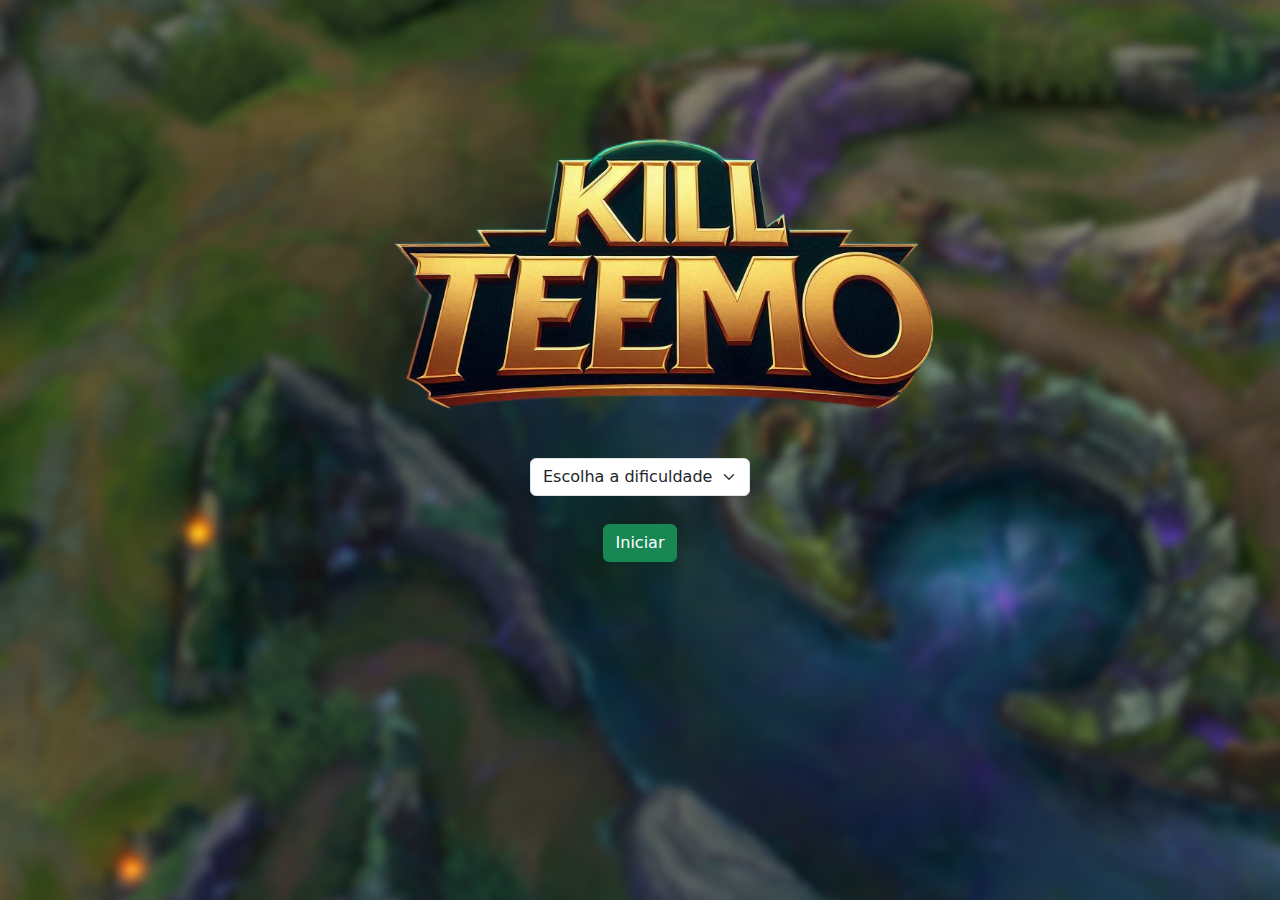
<file: index.html>
<!DOCTYPE html>
<html lang="pt-BR">
    <head>
        <meta charset="UTF-8">
        <meta name="viewport" content="width=device-width, initial-scale=1.0">
        <link rel="icon" href="Imagens/teemo.ico" type="image/x-icon">
        <title>Kill Teemo</title>
        <link href="https://cdn.jsdelivr.net/npm/bootstrap@5.3.3/dist/css/bootstrap.min.css" rel="stylesheet" integrity="sha384-QWTKZyjpPEjISv5WaRU9OFeRpok6YctnYmDr5pNlyT2bRjXh0JMhjY6hW+ALEwIH" crossorigin="anonymous">
        <link rel="stylesheet" href="style.css">
    </head>
    <body>
        <div class="container">
            <div class="row">
                <div class="col">
                    <br><br><br>
                </div>
            </div>
            <div class="row">
                <div class="col">
                    <div class="d-flex justify-content-center">
                        <img id="final_img" src="Imagens/tela_inicial.png" width="70%"/>
                    </div>
                </div>
            </div>
            <div class="row">
                <div class="col">
                    <div class="d-flex justify-content-center">
                        <div class="mb-2">
                            <select id="dificuldade" class="form-select" aria-label="Default select example">
                                <option selected>Escolha a dificuldade</option>
                                <option value="facil">Fácil</option>
                                <option value="medio">Médio</option>
                                <option value="dificil">Difícil</option>
                            </select>
                        </div>
                    </div>
                </div>
            </div>
            <div class="row">
                <div class="col">
                    <div class="d-flex justify-content-center">
                        <button type="button" class="btn btn-success" onclick="iniciarJogo()">Iniciar</button>
                    </div>
                    
                </div>
            </div>
        </div>
    </body>
    <script>
        function iniciarJogo(){
            var dificuldade = document.getElementById('dificuldade').value
            if (dificuldade == 'Escolha a dificuldade'){
                alert('Selecione uma dificuldade para dar inicio ao jogo')
                return false
            }else{
                localStorage.setItem('dificuldade', document.getElementById('dificuldade').value)
                window.location.href = "play.html"
            }
        }
    </script>
</html>
</file>
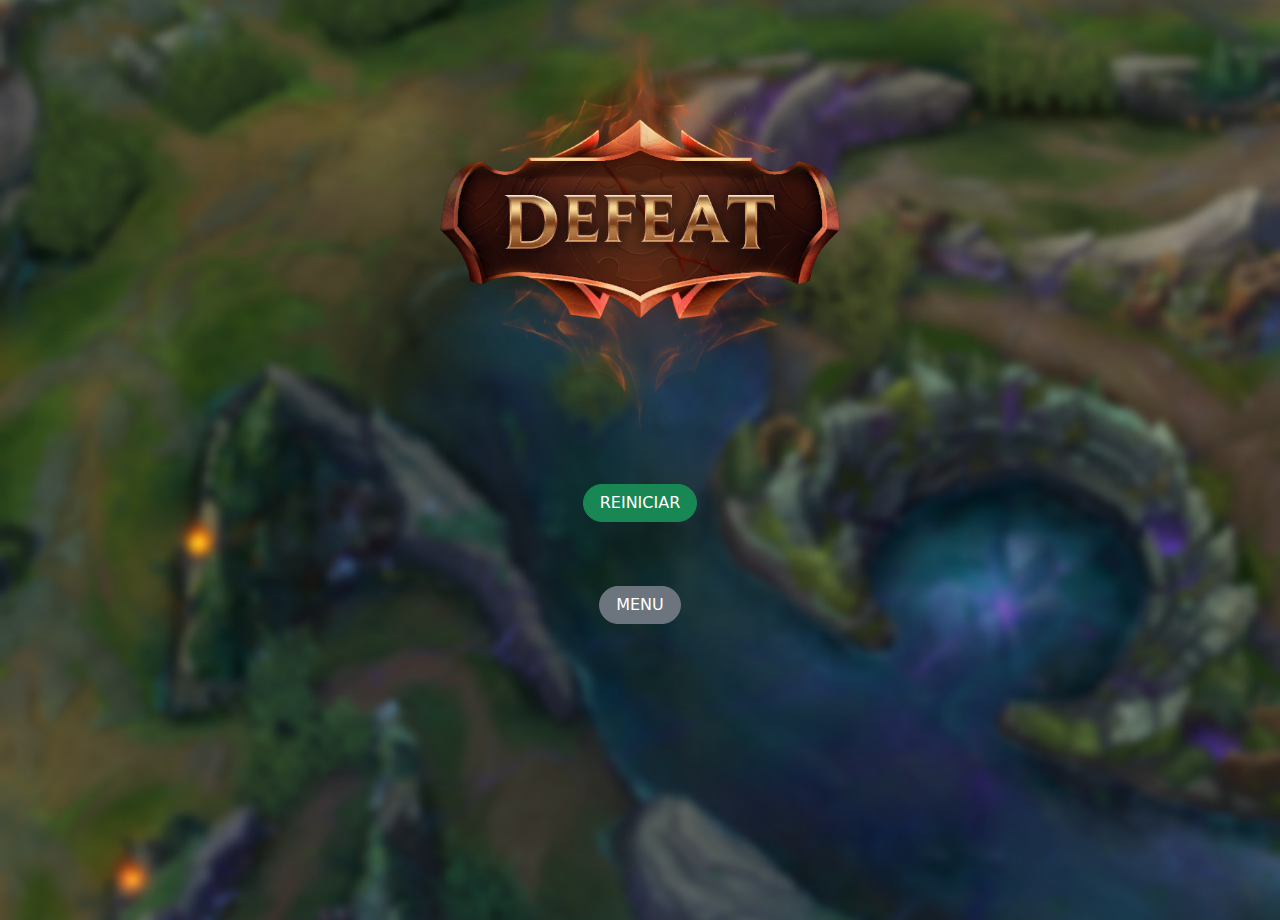
<file: game_over.html>
<!DOCTYPE html>
<html>
    <head>
        <title>Kill Teemo</title>
        <link rel="icon" href="Imagens/teemo.ico" type="image/x-icon">
        <meta charset="UTF-8">
        <meta name="viewport" content="width=device-width, initial-scale=1.0">
        <link href="https://cdn.jsdelivr.net/npm/bootstrap@5.3.3/dist/css/bootstrap.min.css" rel="stylesheet" integrity="sha384-QWTKZyjpPEjISv5WaRU9OFeRpok6YctnYmDr5pNlyT2bRjXh0JMhjY6hW+ALEwIH" crossorigin="anonymous">
        <link rel="stylesheet" href="style.css">
        <script>
            document.addEventListener('DOMContentLoaded', function() {
                var resultado = localStorage.getItem('resultado')
    
                if (resultado === 'victory') {
                    document.getElementById('final_img').src = 'Imagens/victory.png'
                    document.getElementById('final_img').width = '600'
                } else {
                    document.getElementById('final_img').src = 'Imagens/defeat.png'
                }
                localStorage.removeItem('resultado')
            })
        </script>
    </head>
    <body id="body_game_over">

        <div class="container">
            <div class="row">
                <div class="col">
                    <div class="d-flex justify-content-center">
                        <img id="final_img" src="" width="400px"/>
                    </div>

                </div>
            </div>
            <div class="row">
                <div class="col">
                    <div class="d-flex justify-content-center">
                        <button type="button" class="btn btn-success rounded-pill px-3" onclick= "window.location.href= 'play.html' ">REINICIAR</button>
                    </div>

                </div>
            </div>
            <br>
            <div class="row">
                <div class="col">
                    <div class="d-flex justify-content-center">
                        <button type="button" class="btn btn-secondary rounded-pill px-3" onclick= "window.location.href= 'index.html' ">MENU</button>
                    </div>

                </div>
            </div>
        </div>
    </body>
</html>
</file>
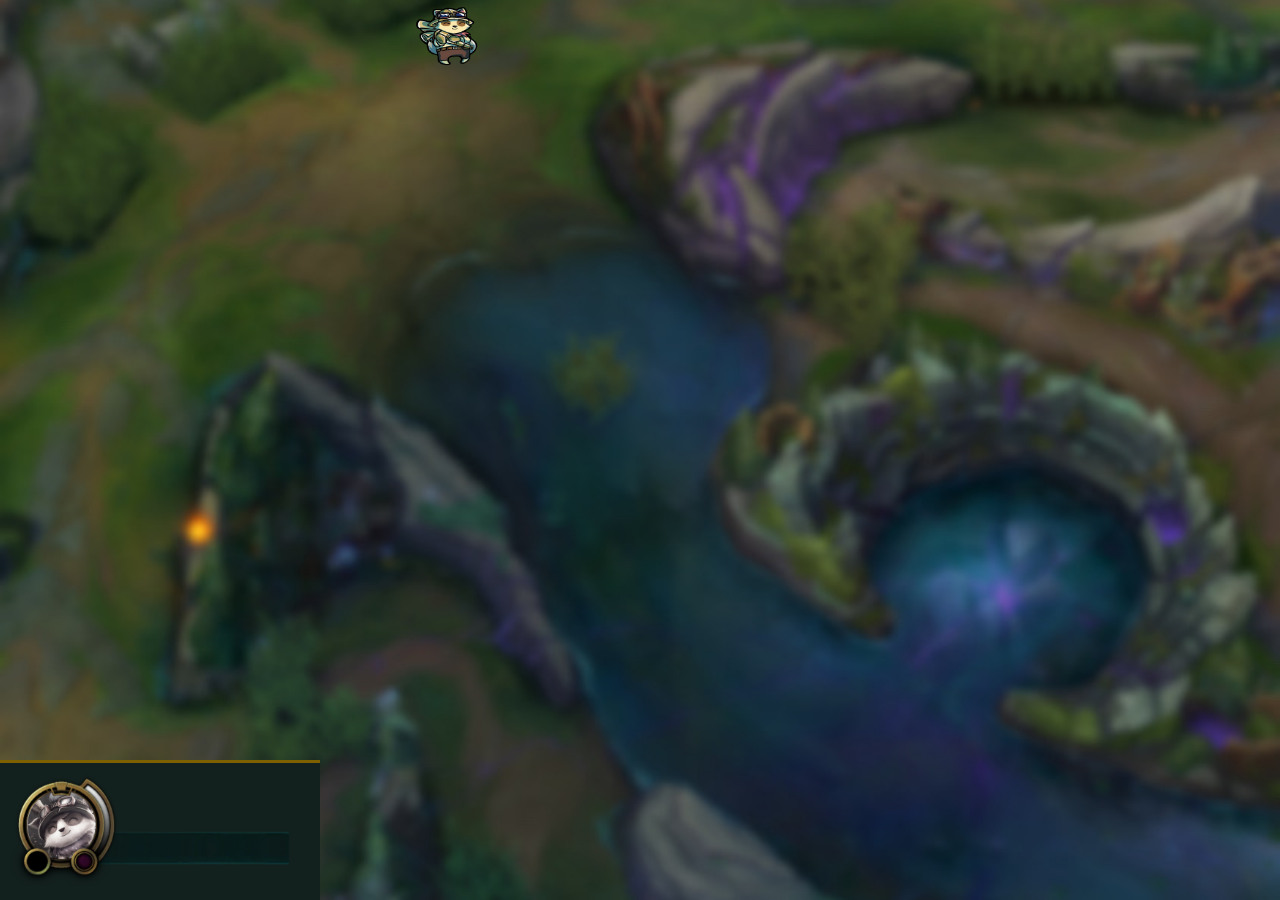
<file: play.html>
<!DOCTYPE html>
<html lang="pt-BR">
    <head>
        <meta charset="UTF-8">
        <link rel="icon" href="Imagens/teemo.ico" type="image/x-icon">
        <meta name="viewport" content="width=device-width, initial-scale=1.0">
        <title>Kill Teemo</title>
        <link rel="stylesheet" href="style.css">
        <script id="script">
            document.addEventListener('DOMContentLoaded', function() {
                function tempo(){
                    var dificuldade = localStorage.getItem('dificuldade')
                    if (dificuldade == 'facil'){
                        return 1500
                    }else if(dificuldade == 'medio'){
                        return 1000
                    }else if (dificuldade == 'dificil'){
                        return 800
                    }
                }
                setInterval(function(){
                    teemoRandom()
                }, tempo())
            })
        </script>
        <script src="script.js"></script>
    </head>
    <body onresize = "ajustaTamanhoPalcoJogo()">
        <div class="painel">
            <div class="temporizador"><span id="temporizador"></span></div>
                <img id= "painel_img" src="Imagens/vida-3-3.png" width="300px">
            </div>
        </div>
    </body>
</html>
</file>
<file: style.css>
html{
    cursor: url(Imagens/cursor.png) 10 10, auto;
}

body{
    background-image: url(Imagens/background.jpeg);
    background-repeat: no-repeat;
    background-size: cover;
    background-position: center;
    height: 97.8vh;
}

#body_game_over{
    background-image: url(Imagens/background.jpeg);
    background-repeat: no-repeat;
    background-size: cover;
    background-position: center;
    height: 100vh;
}

.teemo1{
    width: 50px;
    height: 50px;
}

.teemo2{
    width: 70px;
    height: 70px;
}

.teemo3{
    width: 90px;
    height: 90px;
}

.ladoA{
    transform: scaleX(1);

}

.ladoB{
    transform: scaleX(-1);

}

.painel{
    background-color: #13211e;
    position: absolute;
    left: 0px;
    width: 300px;
    padding: 10px;
    bottom: 0px;
    border-top: solid 3px #fff;
    border-color: #7d6100;

}

.temporizador{
    position: absolute;
    left: 56px;
    top: 48px;
    float: left;
    font-size: 25px;
    font-weight: bold;
    color: rgb(165, 12, 12);
    -webkit-text-stroke: 2px black;
}

.col{
    display: inline-block;
}

.row{
    margin: 20px;
}
</file>
